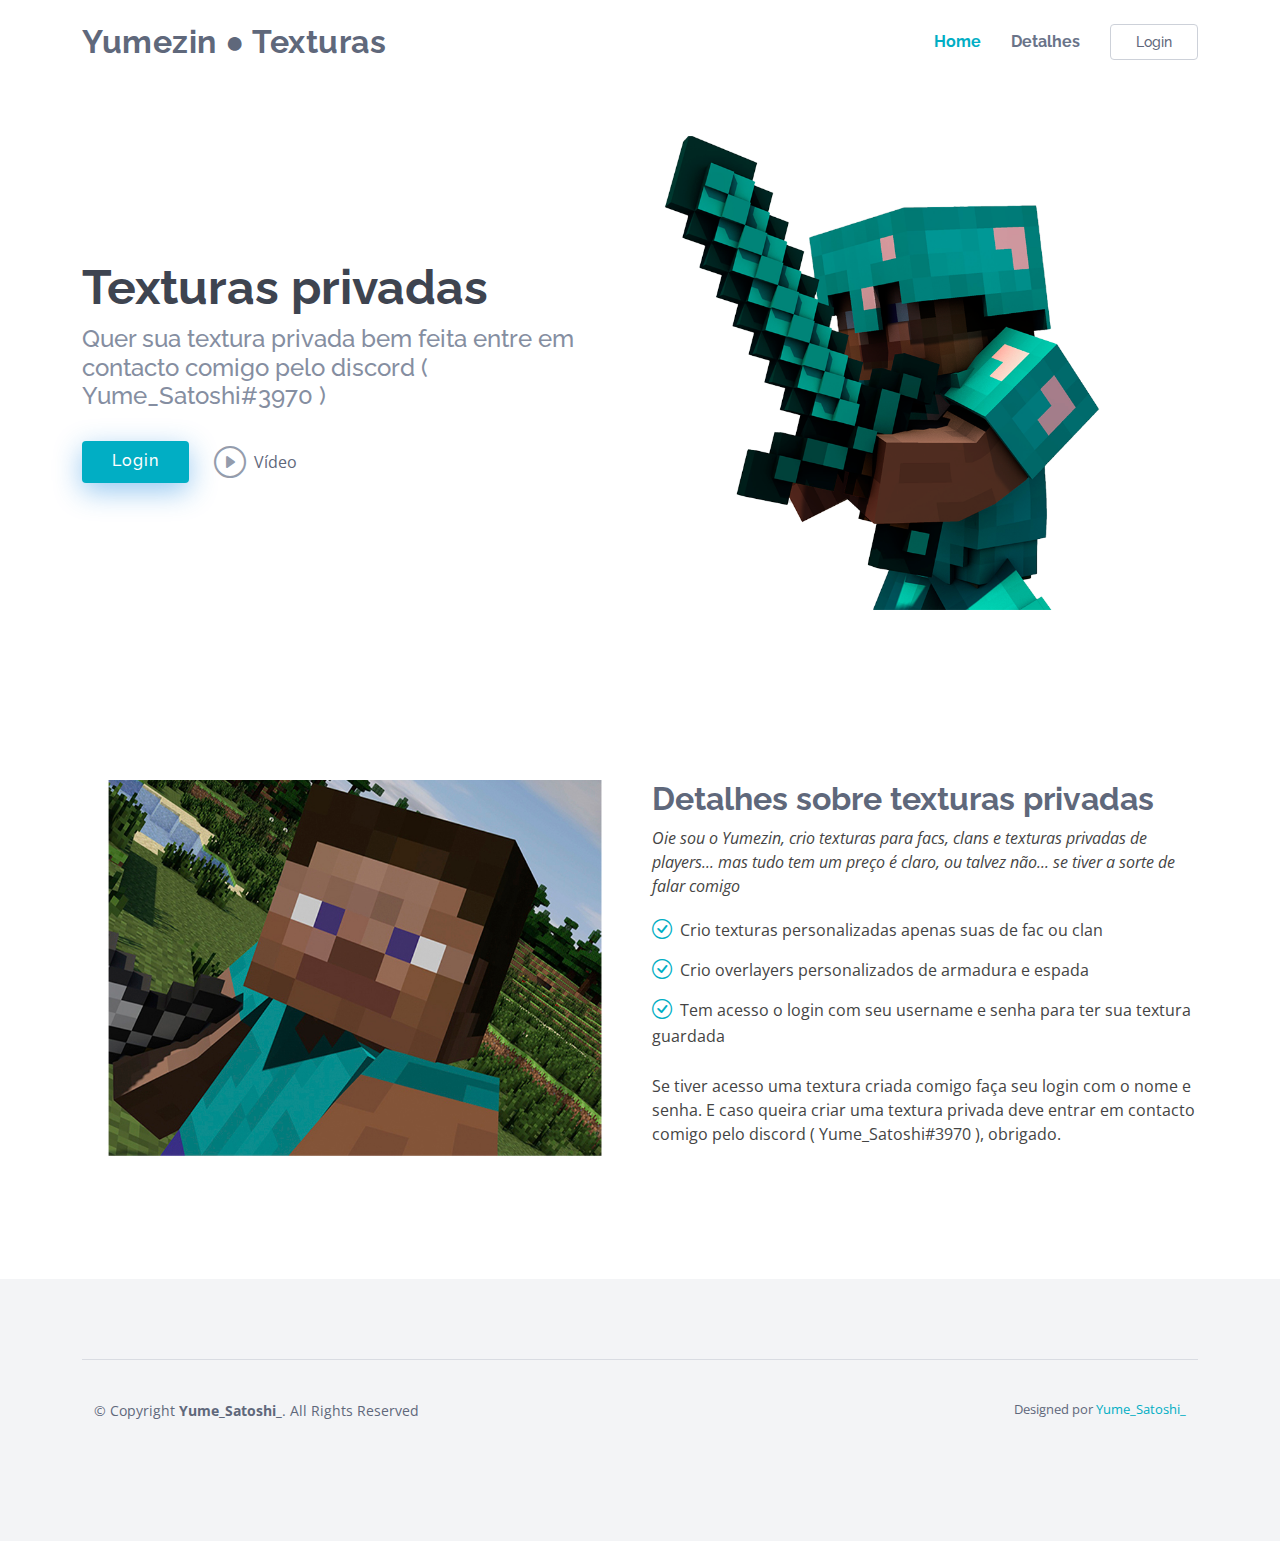
<file: index.html>
<!DOCTYPE html>
<html lang="en">

<head>
  <meta charset="utf-8">
  <meta content="width=device-width, initial-scale=1.0" name="viewport">

  <title>Yumezin - Texturas</title>
  <meta content="" name="description">
  <meta content="" name="keywords">

  <!-- Favicons -->
  <link href="assets/img/favicon.png" rel="icon">
  <link href="assets/img/apple-touch-icon.png" rel="apple-touch-icon">

  <!-- Google Fonts -->
  <link href="https://fonts.googleapis.com/css?family=Open+Sans:300,300i,400,400i,600,600i,700,700i|Raleway:300,300i,400,400i,500,500i,600,600i,700,700i|Poppins:300,300i,400,400i,500,500i,600,600i,700,700i" rel="stylesheet">

  <!-- Vendor CSS Files -->
  <link href="assets/vendor/bootstrap/css/bootstrap.min.css" rel="stylesheet">
  <link href="assets/vendor/bootstrap-icons/bootstrap-icons.css" rel="stylesheet">
  <link href="assets/vendor/boxicons/css/boxicons.min.css" rel="stylesheet">
  <link href="assets/vendor/glightbox/css/glightbox.min.css" rel="stylesheet">
  <link href="assets/vendor/swiper/swiper-bundle.min.css" rel="stylesheet">

  <!-- Template Main CSS File -->
  <link href="assets/css/style.css" rel="stylesheet">

  <!-- =======================================================
  * Template Name: eNno
  * Updated: Mar 10 2023 with Bootstrap v5.2.3
  * Template URL: https://bootstrapmade.com/enno-free-simple-bootstrap-template/
  * Author: BootstrapMade.com
  * License: https://bootstrapmade.com/license/
  ======================================================== -->
</head>

<body>

  <!-- ======= Header ======= -->
  <header id="header" class="fixed-top">
    <div class="container d-flex align-items-center justify-content-between">

      <h1 class="logo"><a href="index.html">Yumezin ● Texturas</a></h1>
      <!-- Uncomment below if you prefer to use an image logo -->
      <!-- <a href="index.html" class="logo"><img src="assets/img/logo.png" alt="" class="img-fluid"></a>-->

      <nav id="navbar" class="navbar">
        <ul>
          <li><a class="nav-link scrollto active" href="#hero">Home</a></li>
          <li><a class="nav-link scrollto" href="#about">Detalhes</a></li>
          </li>
          <li><a class="getstarted scrollto" href="login.html">Login</a></li>
        </ul>
        <i class="bi bi-list mobile-nav-toggle"></i>
      </nav><!-- .navbar -->

    </div>
  </header><!-- End Header -->

  <!-- ======= Hero Section ======= -->
  <section id="hero" class="d-flex align-items-center">

    <div class="container">
      <div class="row">
        <div class="col-lg-6 pt-5 pt-lg-0 order-2 order-lg-1 d-flex flex-column justify-content-center">
          <h1>Texturas privadas</h1>
          <h2>Quer sua textura privada bem feita entre em contacto comigo pelo discord ( Yume_Satoshi#3970 ) </h2>
          <div class="d-flex">
            <a href="login.html" class="btn-get-started scrollto">Login</a>
            <a href="" class="glightbox btn-watch-video"><i class="bi bi-play-circle"></i><span>Vídeo</span></a>
          </div>
        </div>
        <div class="col-lg-6 order-1 order-lg-2 hero-img">
          <img src="assets/img/fundocopiar.png" class="img-fluid animated" alt="">
        </div>
      </div>
    </div>

  </section><!-- End Hero -->

    <!-- ======= About Section ======= -->
    <section id="about" class="about">
      <div class="container">

        <div class="row">
          <div class="col-lg-6">
            <img src="assets/img/about.jpg" class="img-fluid" alt="">
          </div>
          <div class="col-lg-6 pt-4 pt-lg-0 content">
            <h3>Detalhes sobre texturas privadas</h3>
            <p class="fst-italic">
              Oie sou o Yumezin, crio texturas para facs, clans e texturas privadas de players... mas tudo tem um preço é claro, ou talvez não... se tiver a sorte de falar comigo
            </p>
            <ul>
              <li><i class="bi bi-check-circle"></i> Crio texturas personalizadas apenas suas de fac ou clan </li>
              <li><i class="bi bi-check-circle"></i> Crio overlayers personalizados de armadura e espada</li>
              <li><i class="bi bi-check-circle"></i> Tem acesso o login com seu username e senha para ter sua textura guardada</li>
            </ul>
            <p>
              Se tiver acesso uma textura criada comigo faça seu login com o nome e senha.ㅤㅤㅤ     
              E caso queira criar uma textura privada deve entrar em contacto comigo pelo discord ( Yume_Satoshi#3970 ), obrigado.
            </p>
          </div>
        </div>

      </div>
    </section><!-- End About Section -->

  <!-- ======= Footer ======= -->
  <footer id="footer">
    <div class="footer-top">
      <div class="container">
    <div class="container footer-bottom clearfix">
      <div class="copyright">
        &copy; Copyright <strong><span>Yume_Satoshi_</span></strong>. All Rights Reserved
      </div>
      <div class="credits">
        <!-- All the links in the footer should remain intact. -->
        <!-- You can delete the links only if you purchased the pro version. -->
        <!-- Licensing information: https://bootstrapmade.com/license/ -->
        <!-- Purchase the pro version with working PHP/AJAX contact form: https://bootstrapmade.com/enno-free-simple-bootstrap-template/ -->
        Designed por <a href="https://bootstrapmade.com/">Yume_Satoshi_</a>
      </div>
    </div>
  </footer><!-- End Footer -->

  <a href="#" class="back-to-top d-flex align-items-center justify-content-center"><i class="bi bi-arrow-up-short"></i></a>

  <!-- Vendor JS Files -->
  <script src="assets/vendor/purecounter/purecounter_vanilla.js"></script>
  <script src="assets/vendor/bootstrap/js/bootstrap.bundle.min.js"></script>
  <script src="assets/vendor/glightbox/js/glightbox.min.js"></script>
  <script src="assets/vendor/isotope-layout/isotope.pkgd.min.js"></script>
  <script src="assets/vendor/swiper/swiper-bundle.min.js"></script>
  <script src="assets/vendor/php-email-form/validate.js"></script>

  <!-- Template Main JS File -->
  <script src="assets/js/main.js"></script>

</body>

</html>
</file>
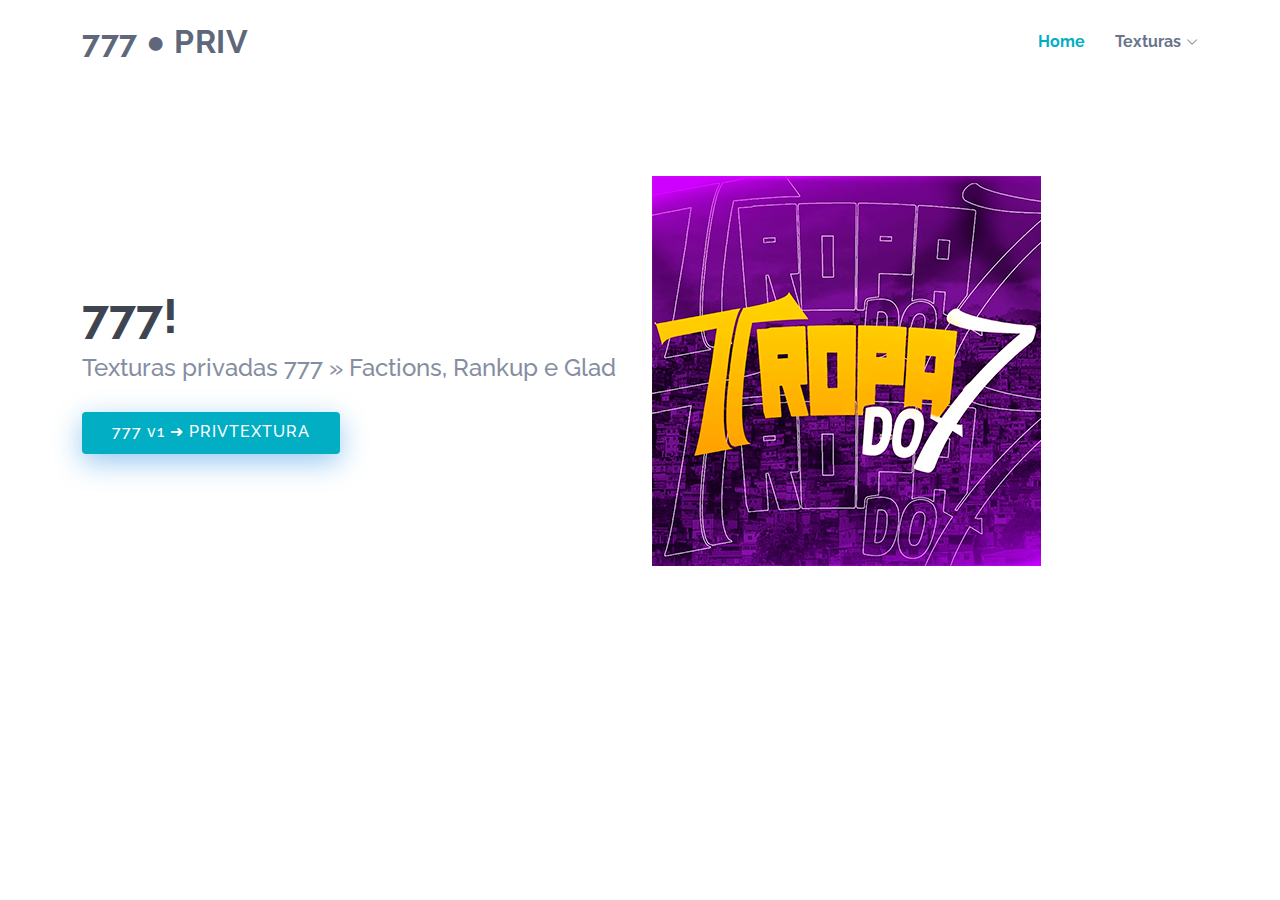
<file: 777.html>
<!DOCTYPE html>
<html lang="en">

<head>
  <meta charset="utf-8">
  <meta content="width=device-width, initial-scale=1.0" name="viewport">

  <title>TDXPRIV</title>
  <meta content="" name="description">
  <meta content="" name="keywords">

  <!-- Favicons -->
  <link href="assets/img/favicon.png" rel="icon">
  <link href="assets/img/apple-touch-icon.png" rel="apple-touch-icon">

  <!-- Google Fonts -->
  <link href="https://fonts.googleapis.com/css?family=Open+Sans:300,300i,400,400i,600,600i,700,700i|Raleway:300,300i,400,400i,500,500i,600,600i,700,700i|Poppins:300,300i,400,400i,500,500i,600,600i,700,700i" rel="stylesheet">

  <!-- Vendor CSS Files -->
  <link href="assets/vendor/bootstrap/css/bootstrap.min.css" rel="stylesheet">
  <link href="assets/vendor/bootstrap-icons/bootstrap-icons.css" rel="stylesheet">
  <link href="assets/vendor/boxicons/css/boxicons.min.css" rel="stylesheet">
  <link href="assets/vendor/glightbox/css/glightbox.min.css" rel="stylesheet">
  <link href="assets/vendor/swiper/swiper-bundle.min.css" rel="stylesheet">

  <!-- Template Main CSS File -->
  <link href="assets/css/style.css" rel="stylesheet">

  <!-- =======================================================
  * Template Name: eNno
  * Updated: Mar 10 2023 with Bootstrap v5.2.3
  * Template URL: https://bootstrapmade.com/enno-free-simple-bootstrap-template/
  * Author: BootstrapMade.com
  * License: https://bootstrapmade.com/license/
  ======================================================== -->
</head>

<body>

  <!-- ======= Header ======= -->
  <header id="header" class="fixed-top">
    <div class="container d-flex align-items-center justify-content-between">

      <h1 class="logo"><a href="index.html">777 ● PRIV</a></h1>
      <!-- Uncomment below if you prefer to use an image logo -->
      <!-- <a href="index.html" class="logo"><img src="assets/img/logo.png" alt="" class="img-fluid"></a>-->

      <nav id="navbar" class="navbar">
        <ul>
          <li><a class="nav-link scrollto active" href="index.html">Home</a></li>
          <li class="dropdown"><a href="#"><span>Texturas</span> <i class="bi bi-chevron-down"></i></a>
            <ul>
              <li><a href=""></a></li>
              <li class="dropdown"><a href="777-default.html"><span>777 v1</span> <i class="bi bi-chevron-right"></i></a>
                <ul>
                  <li><a href="777-default.html">➜ Priv</a></li>
                </ul>
            </ul>
          </li>
        </ul>
        <i class="bi bi-list mobile-nav-toggle"></i>
      </nav><!-- .navbar -->

    </div>
  </header><!-- End Header -->

  <!-- ======= Hero Section ======= -->
  <section id="hero" class="d-flex align-items-center">

    <div class="container">
      <div class="row">
        <div class="col-lg-6 pt-5 pt-lg-0 order-2 order-lg-1 d-flex flex-column justify-content-center">
          <h1>777!</h1>
          <h2>Texturas privadas 777 » Factions, Rankup e Glad </h2>
          <div class="d-flex">
            <a href="777-default.html" class="btn-get-started scrollto">777 v1 ➜ PRIVTEXTURA</a>
          </div>
        </div>
        <div class="col-lg-6 order-1 order-lg-2 hero-img">
          <img src="assets/img/777TEXTURAPRIV.png" class="img-fluid animated" alt="">
        </div>
      </div>
    </div>

  </section><!-- End Hero -->

  <main id="main">
</body>

</html>
</file>
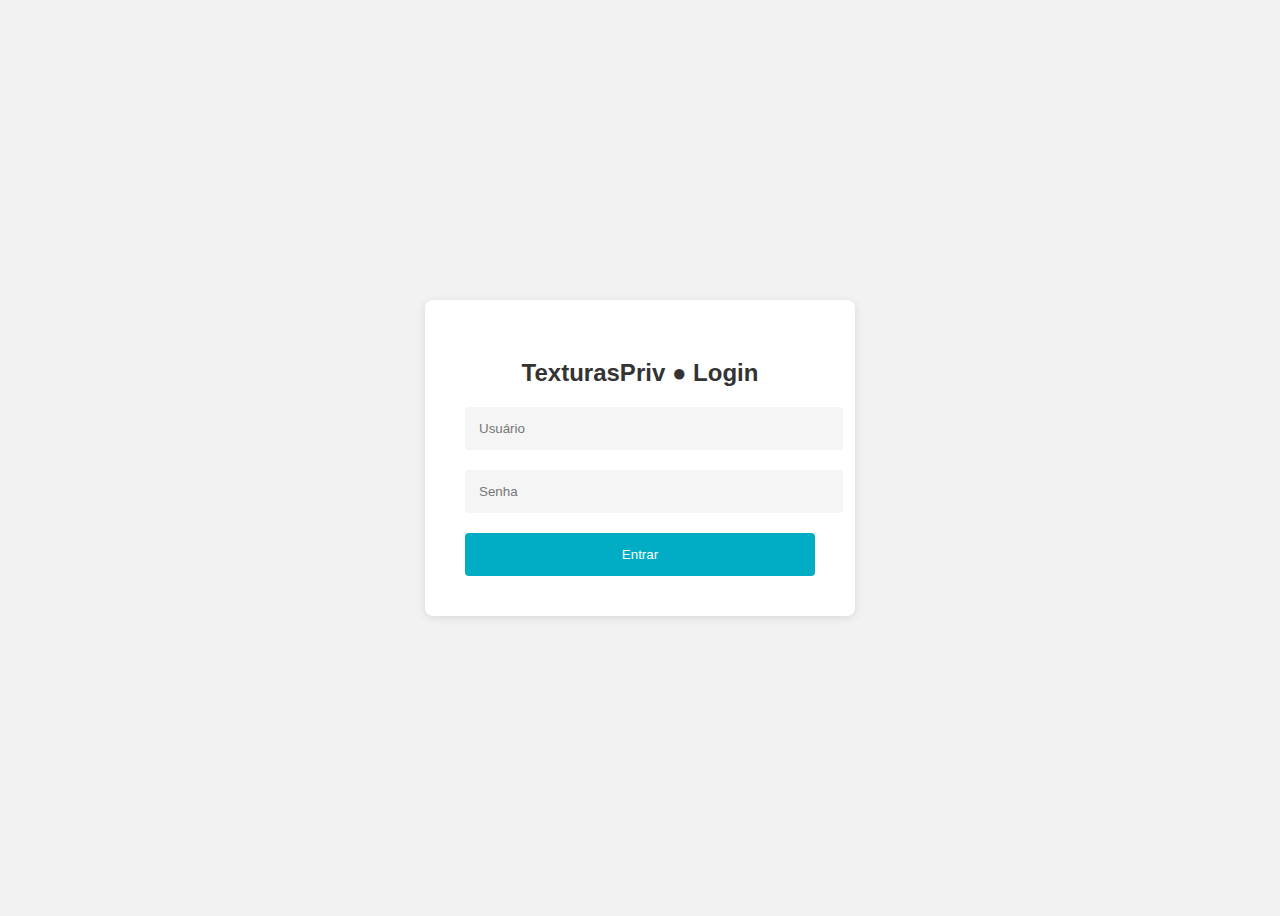
<file: login.html>
<!DOCTYPE html>
<html>
<head>
  <title>Yumezin - Texturas</title>
  <style>
    body {
      font-family: Arial, sans-serif;
      background-color: #f2f2f2;
      display: flex;
      justify-content: center;
      align-items: center;
      height: 100vh;
    }

    .container {
      width: 350px;
      padding: 40px;
      background-color: #fff;
      border-radius: 8px;
      box-shadow: 0 2px 10px rgba(0, 0, 0, 0.1);
      animation: slideIn 0.5s ease;
    }

    @keyframes slideIn {
      0% {
        opacity: 0;
        transform: translateY(-50px);
      }
      100% {
        opacity: 1;
        transform: translateY(0);
      }
    }

    .container h2 {
      text-align: center;
      margin-bottom: 20px;
      color: #333;
      font-size: 24px;
    }

    .container input[type="text"],
    .container input[type="password"] {
      width: 100%;
      padding: 14px;
      border: none;
      border-radius: 4px;
      margin-bottom: 20px;
      background-color: #f5f5f5;
    }

    .container input[type="text"]:focus,
    .container input[type="password"]:focus {
      outline: none;
      background-color: #e8e8e8;
    }

    .container input[type="submit"] {
      width: 100%;
      padding: 14px;
      background-color: #01adc4;
      color: white;
      border: none;
      border-radius: 4px;
      cursor: pointer;
      transition: background-color 0.3s ease;
    }

    .container input[type="submit"]:hover {
      background-color: #017e8f;
    }

    .container .form-message {
      margin-top: 20px;
      text-align: center;
      font-size: 14px;
      color: #888;
      animation: fadeIn 0.5s ease;
      display: none;
    }
  </style>
</head>
<body>
  <div class="container">
    <h2>TexturasPriv ● Login</h2>
    <form id="loginForm">
      <input type="text" placeholder="Usuário" id="username" required>
      <input type="password" placeholder="Senha" id="password" required>
      <input type="submit" value="Entrar">
      <p class="form-message">Combinação de usuário e senha inválida!</p>
    </form>
  </div>

  <script>
    document.getElementById("loginForm").addEventListener("submit", function(event) {
      event.preventDefault(); // Impede o envio do formulário

      var username = document.getElementById('username').value;
      var password = document.getElementById('password').value;

      if (username === 'TDX' && password === 'tdx123@123') {
        window.location.href = 'tdx.html';
      } else if (username === '777' && password === 'imsorry') {
        window.location.href = '777.html';
      } else {
        document.querySelector(".form-message").style.display = "block";

      }
    });
  </script>
  <br>
  <br>
  <br>
  <br>
  <br>
  <br>
  <br>
  <br>
  <br>
  <br>
  <br>
</body>
</html>
</file>
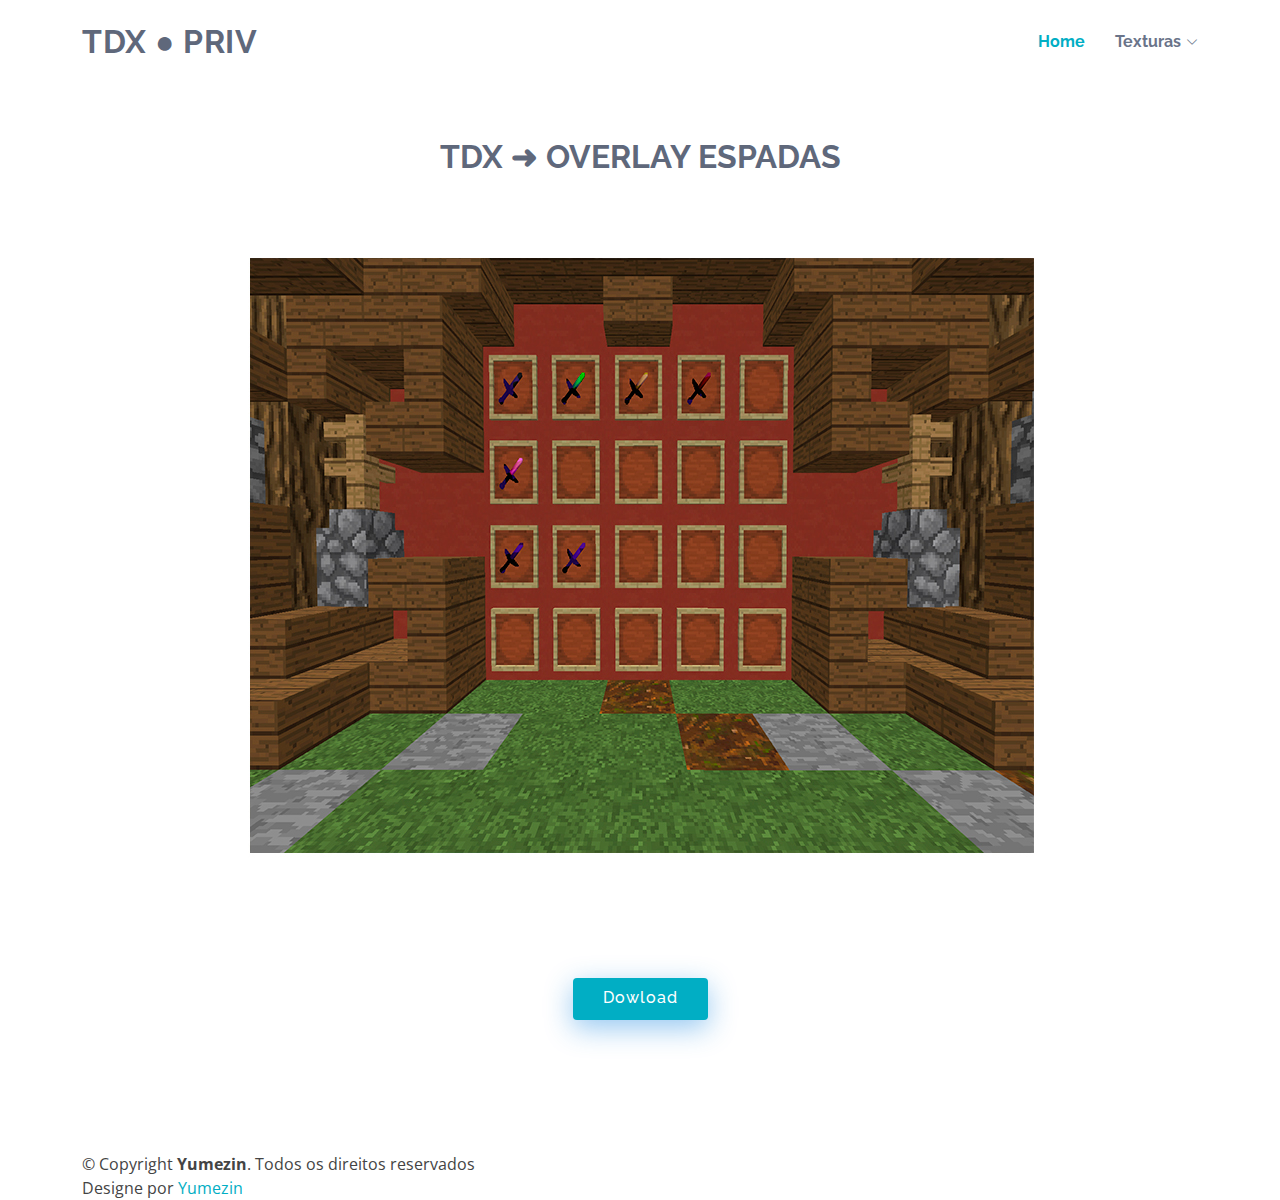
<file: tdx-preto-overlay.html>
<!DOCTYPE html>
<html lang="en">

<head>
  <meta charset="utf-8">
  <meta content="width=device-width, initial-scale=1.0" name="viewport">

  <title>Tdx - Priv</title>
  <meta content="" name="description">
  <meta content="" name="keywords">

  <!-- Favicons -->
  <link href="assets/img/favicon.png" rel="icon">
  <link href="assets/img/apple-touch-icon.png" rel="apple-touch-icon">

  <!-- Google Fonts -->
  <link href="https://fonts.googleapis.com/css?family=Open+Sans:300,300i,400,400i,600,600i,700,700i|Raleway:300,300i,400,400i,500,500i,600,600i,700,700i|Poppins:300,300i,400,400i,500,500i,600,600i,700,700i" rel="stylesheet">

  <!-- Vendor CSS Files -->
  <link href="assets/vendor/bootstrap/css/bootstrap.min.css" rel="stylesheet">
  <link href="assets/vendor/bootstrap-icons/bootstrap-icons.css" rel="stylesheet">
  <link href="assets/vendor/boxicons/css/boxicons.min.css" rel="stylesheet">
  <link href="assets/vendor/glightbox/css/glightbox.min.css" rel="stylesheet">
  <link href="assets/vendor/swiper/swiper-bundle.min.css" rel="stylesheet">

  <!-- Template Main CSS File -->
  <link href="assets/css/style.css" rel="stylesheet">

  <!-- =======================================================
  * Template Name: eNno
  * Updated: Mar 10 2023 with Bootstrap v5.2.3
  * Template URL: https://bootstrapmade.com/enno-free-simple-bootstrap-template/
  * Author: BootstrapMade.com
  * License: https://bootstrapmade.com/license/
  ======================================================== -->
</head>

<body>

  <!-- ======= Header ======= -->
  <header id="header" class="fixed-top">
    <div class="container d-flex align-items-center justify-content-between">

      <h1 class="logo"><a href="index.html">TDX ● PRIV</a></h1>
      <!-- Uncomment below if you prefer to use an image logo -->
      <!-- <a href="index.html" class="logo"><img src="assets/img/logo.png" alt="" class="img-fluid"></a>-->

      <nav id="navbar" class="navbar">
        <ul>
          <li><a class="nav-link scrollto active" href="index.html">Home</a></li>
          <li class="dropdown"><a href="tdx-preto.html"><span>Texturas</span> <i class="bi bi-chevron-down"></i></a>
            <ul>
              <li><a href=""></a></li>
              <li class="dropdown"><a href="tdx-preto.html"><span>TDX v1</span> <i class="bi bi-chevron-right"></i></a>
                <ul>
                  <li><a href="tdx-preto.html">➜ Preto</a></li>
                  <li><a href="#">➜ Roxo</a></li>
                  <li><a href="#">➜ Azul </a></li>
                  <li><a href="#">➜ Vermelho </a></li>
                </ul>
                <li class="dropdown"><a href=""><span>Extras+</span> <i class="bi bi-chevron-right"></i></a>
                  <ul>
                    <li><a href="#">Overlay Espadas</a></li>
                  </ul>
              </ul>
            </li>
            </ul>
          </li>
        </ul>
        <i class="bi bi-list mobile-nav-toggle"></i>
      </nav><!-- .navbar -->

    </div>
  </header><!-- End Header -->

  <main id="main">

        <!-- ======= Features Section ======= -->
        <section id="featureses" class="featureses" data-aos="fade-up">
          <div class="container">
    
            <div class="section-title">
              <br>
              <br>
              <h2>TDX ➜ Overlay Espadas</h2>
              <h3></h3>
              <br> 
            </div>      
            <div class="container d-flex flex-column align-items-center justify-content-center" data-aos="fade-up">
              <h1></h1>
              <img src="assets/img/TDXOVERLAYPRETA.jpg" class="img-fluid hero-img" alt="" data-aos="zoom-in" data-aos-delay="150">
              <a href="https://www.mediafire.com/file/yzqsq9rct7w2cz1/%25C2%25A7b%25C2%25A7lT%25C2%25A7c%25C2%25A7lD%25C2%25A7b%25C2%25A7lX_%25C2%25A7r%25C2%25A7l%25C2%25A78%25E2%259E%259C_%25C2%25A7r%25C2%25A7nEspada_S6%252C_S7%252C_S8_e_l4.rar/file" class="btn-get-started scrollto">Dowload</a>
            </div>
    
        </section><!-- End Features Section -->

        <br>
        <br>
        <br>

    <div class="container footer-bottom clearfix">
      <div class="copyright">
        &copy; Copyright <strong><span>Yumezin</span></strong>. Todos os direitos reservados
      </div>
      <div class="credits">
        <!-- All the links in the footer should remain intact. -->
        <!-- You can delete the links only if you purchased the pro version. -->
        <!-- Licensing information: https://bootstrapmade.com/license/ -->
        <!-- Purchase the pro version with working PHP/AJAX contact form: https://bootstrapmade.com/enno-free-simple-bootstrap-template/ -->
        Designe por <a href="">Yumezin</a>
      </div>
    </div>
  </footer><!-- End Footer -->

  <a href="#" class="back-to-top d-flex align-items-center justify-content-center"><i class="bi bi-arrow-up-short"></i></a>

  <!-- Vendor JS Files -->
  <script src="assets/vendor/purecounter/purecounter_vanilla.js"></script>
  <script src="assets/vendor/bootstrap/js/bootstrap.bundle.min.js"></script>
  <script src="assets/vendor/glightbox/js/glightbox.min.js"></script>
  <script src="assets/vendor/isotope-layout/isotope.pkgd.min.js"></script>
  <script src="assets/vendor/swiper/swiper-bundle.min.js"></script>
  <script src="assets/vendor/php-email-form/validate.js"></script>

  <!-- Template Main JS File -->
  <script src="assets/js/main.js"></script>

</body>

</html>
</file>
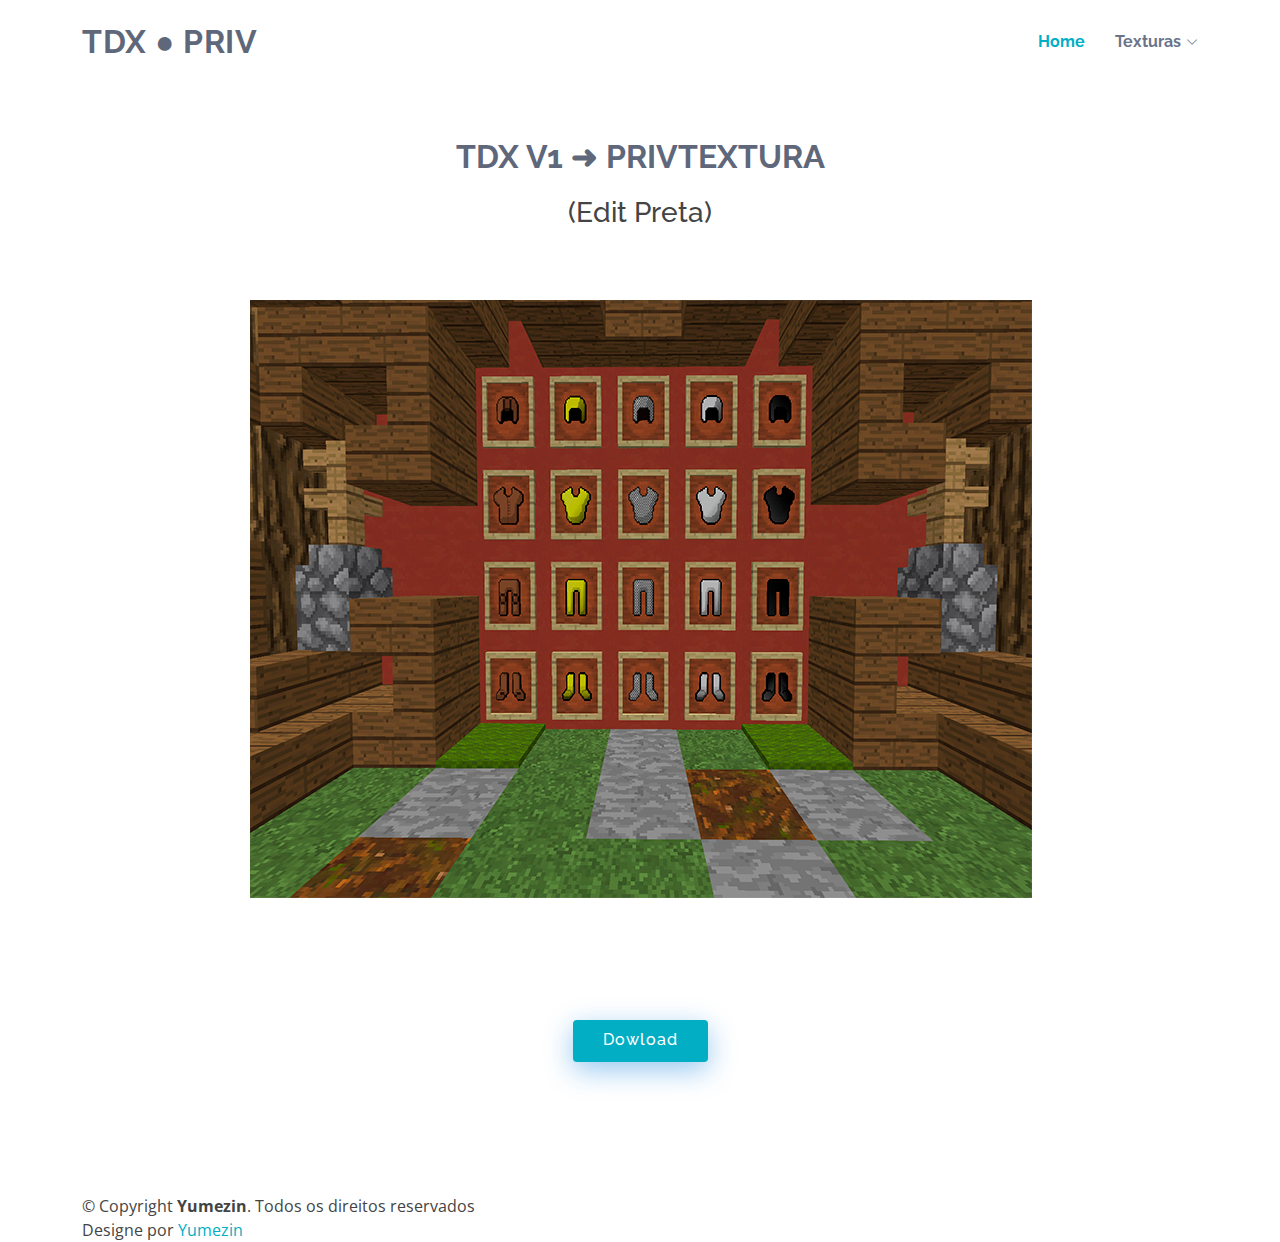
<file: tdx-preto.html>
<!DOCTYPE html>
<html lang="en">

<head>
  <meta charset="utf-8">
  <meta content="width=device-width, initial-scale=1.0" name="viewport">

  <title>Tdx - Priv</title>
  <meta content="" name="description">
  <meta content="" name="keywords">

  <!-- Favicons -->
  <link href="assets/img/favicon.png" rel="icon">
  <link href="assets/img/apple-touch-icon.png" rel="apple-touch-icon">

  <!-- Google Fonts -->
  <link href="https://fonts.googleapis.com/css?family=Open+Sans:300,300i,400,400i,600,600i,700,700i|Raleway:300,300i,400,400i,500,500i,600,600i,700,700i|Poppins:300,300i,400,400i,500,500i,600,600i,700,700i" rel="stylesheet">

  <!-- Vendor CSS Files -->
  <link href="assets/vendor/bootstrap/css/bootstrap.min.css" rel="stylesheet">
  <link href="assets/vendor/bootstrap-icons/bootstrap-icons.css" rel="stylesheet">
  <link href="assets/vendor/boxicons/css/boxicons.min.css" rel="stylesheet">
  <link href="assets/vendor/glightbox/css/glightbox.min.css" rel="stylesheet">
  <link href="assets/vendor/swiper/swiper-bundle.min.css" rel="stylesheet">

  <!-- Template Main CSS File -->
  <link href="assets/css/style.css" rel="stylesheet">

  <!-- =======================================================
  * Template Name: eNno
  * Updated: Mar 10 2023 with Bootstrap v5.2.3
  * Template URL: https://bootstrapmade.com/enno-free-simple-bootstrap-template/
  * Author: BootstrapMade.com
  * License: https://bootstrapmade.com/license/
  ======================================================== -->
</head>

<body>

  <!-- ======= Header ======= -->
  <header id="header" class="fixed-top">
    <div class="container d-flex align-items-center justify-content-between">

      <h1 class="logo"><a href="index.html">TDX ● PRIV</a></h1>
      <!-- Uncomment below if you prefer to use an image logo -->
      <!-- <a href="index.html" class="logo"><img src="assets/img/logo.png" alt="" class="img-fluid"></a>-->

      <nav id="navbar" class="navbar">
        <ul>
          <li><a class="nav-link scrollto active" href="index.html">Home</a></li>
          <li class="dropdown"><a href="tdx-preto.html"><span>Texturas</span> <i class="bi bi-chevron-down"></i></a>
            <ul>
              <li><a href=""></a></li>
              <li class="dropdown"><a href="tdx-preto.html"><span>TDX v1</span> <i class="bi bi-chevron-right"></i></a>
                <ul>
                  <li><a href="#">➜ Preto</a></li>
                  <li><a href="">➜ Roxo</a></li>
                  <li><a href="">➜ Azul </a></li>
                  <li><a href="">➜ Vermelho </a></li>
                </ul>
                <li class="dropdown"><a href=""><span>Extras+</span> <i class="bi bi-chevron-right"></i></a>
                  <ul>
                    <li><a href="tdx-preto-overlay.html">Overlay Espadas</a></li>
                  </ul>
              </ul>
            </li>
            </ul>
          </li>
        </ul>
        <i class="bi bi-list mobile-nav-toggle"></i>
      </nav><!-- .navbar -->

    </div>
  </header><!-- End Header -->

  <main id="main">

        <!-- ======= Features Section ======= -->
        <section id="featureses" class="featureses" data-aos="fade-up">
          <div class="container">
    
            <div class="section-title">
              <br>
              <br>
              <h2>TDX v1 ➜ PRIVTEXTURA</h2>
              <h3>(Edit Preta)</h3>
              <br> 
            </div>      
            <div class="container d-flex flex-column align-items-center justify-content-center" data-aos="fade-up">
              <h1></h1>
              <img src="assets/img/TDXPRIVPRETA.jpg" class="img-fluid hero-img" alt="" data-aos="zoom-in" data-aos-delay="150">
              <a href="https://www.mediafire.com/file/kq0bw83ub6nx1u1/§b§lT§c§lD§b§lX+§r§l§8➜+§r§nPriv§r§o+v1.rar/file" class="btn-get-started scrollto">Dowload</a>
            </div>
    
        </section><!-- End Features Section -->

        <br>
        <br>
        <br>

    <div class="container footer-bottom clearfix">
      <div class="copyright">
        &copy; Copyright <strong><span>Yumezin</span></strong>. Todos os direitos reservados
      </div>
      <div class="credits">
        <!-- All the links in the footer should remain intact. -->
        <!-- You can delete the links only if you purchased the pro version. -->
        <!-- Licensing information: https://bootstrapmade.com/license/ -->
        <!-- Purchase the pro version with working PHP/AJAX contact form: https://bootstrapmade.com/enno-free-simple-bootstrap-template/ -->
        Designe por <a href="">Yumezin</a>
      </div>
    </div>
  </footer><!-- End Footer -->

  <a href="#" class="back-to-top d-flex align-items-center justify-content-center"><i class="bi bi-arrow-up-short"></i></a>

  <!-- Vendor JS Files -->
  <script src="assets/vendor/purecounter/purecounter_vanilla.js"></script>
  <script src="assets/vendor/bootstrap/js/bootstrap.bundle.min.js"></script>
  <script src="assets/vendor/glightbox/js/glightbox.min.js"></script>
  <script src="assets/vendor/isotope-layout/isotope.pkgd.min.js"></script>
  <script src="assets/vendor/swiper/swiper-bundle.min.js"></script>
  <script src="assets/vendor/php-email-form/validate.js"></script>

  <!-- Template Main JS File -->
  <script src="assets/js/main.js"></script>

</body>

</html>
</file>
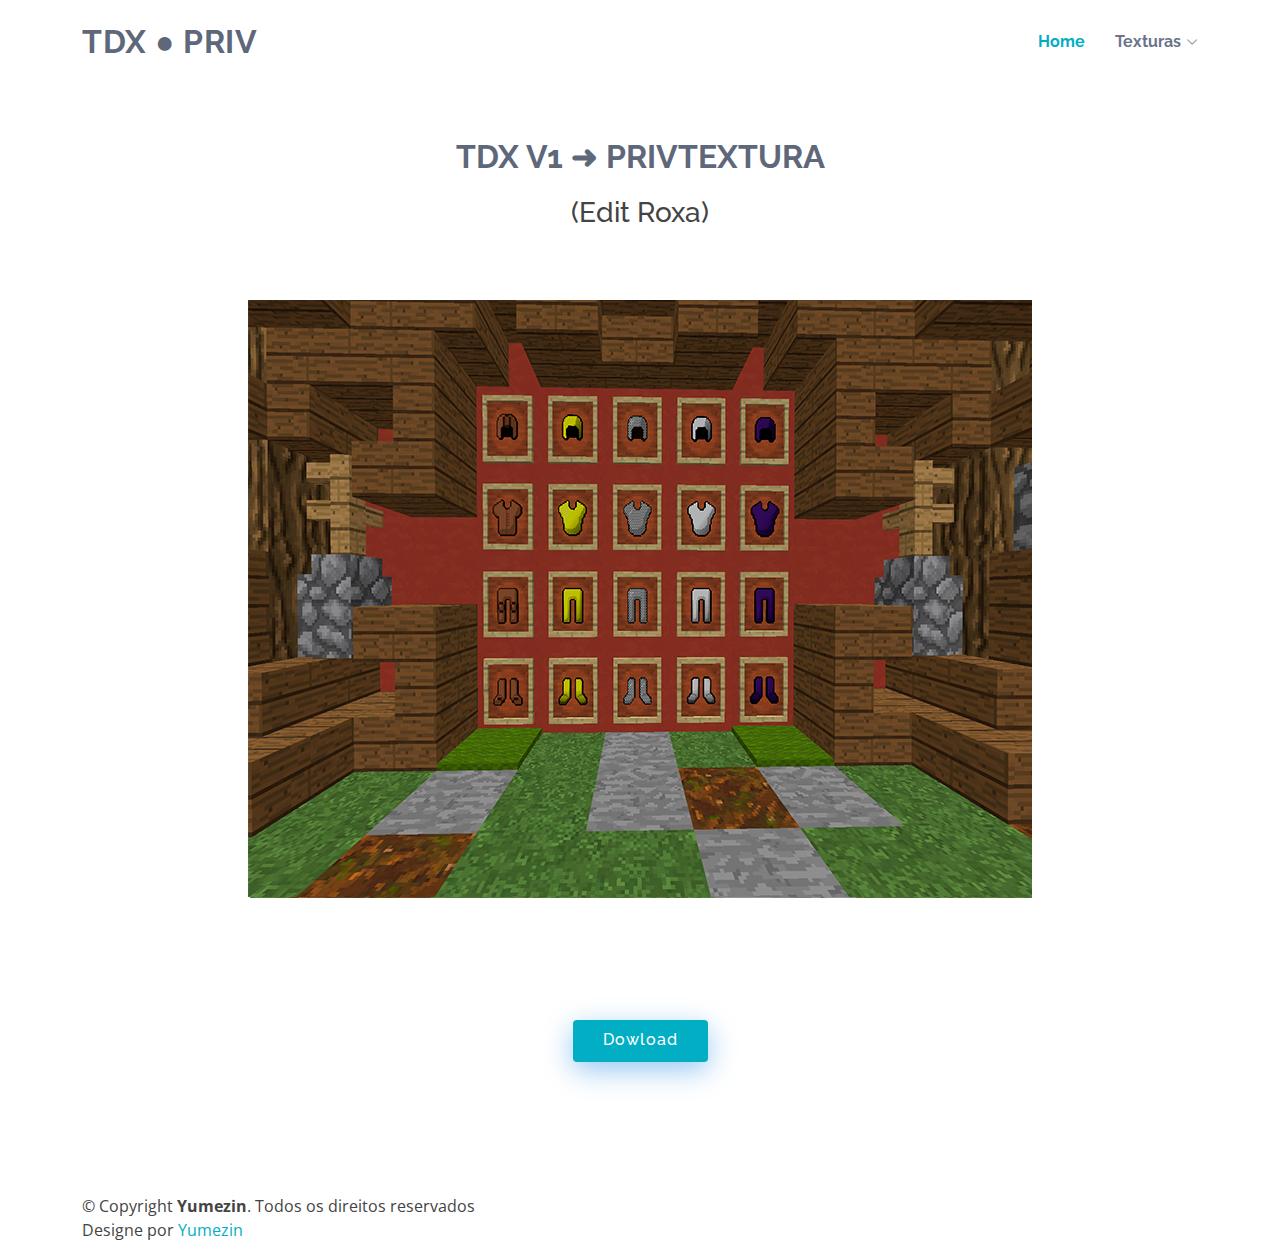
<file: tdx-roxo.html>
<!DOCTYPE html>
<html lang="en">

<head>
  <meta charset="utf-8">
  <meta content="width=device-width, initial-scale=1.0" name="viewport">

  <title>Tdx - Priv</title>
  <meta content="" name="description">
  <meta content="" name="keywords">

  <!-- Favicons -->
  <link href="assets/img/favicon.png" rel="icon">
  <link href="assets/img/apple-touch-icon.png" rel="apple-touch-icon">

  <!-- Google Fonts -->
  <link href="https://fonts.googleapis.com/css?family=Open+Sans:300,300i,400,400i,600,600i,700,700i|Raleway:300,300i,400,400i,500,500i,600,600i,700,700i|Poppins:300,300i,400,400i,500,500i,600,600i,700,700i" rel="stylesheet">

  <!-- Vendor CSS Files -->
  <link href="assets/vendor/bootstrap/css/bootstrap.min.css" rel="stylesheet">
  <link href="assets/vendor/bootstrap-icons/bootstrap-icons.css" rel="stylesheet">
  <link href="assets/vendor/boxicons/css/boxicons.min.css" rel="stylesheet">
  <link href="assets/vendor/glightbox/css/glightbox.min.css" rel="stylesheet">
  <link href="assets/vendor/swiper/swiper-bundle.min.css" rel="stylesheet">

  <!-- Template Main CSS File -->
  <link href="assets/css/style.css" rel="stylesheet">

  <!-- =======================================================
  * Template Name: eNno
  * Updated: Mar 10 2023 with Bootstrap v5.2.3
  * Template URL: https://bootstrapmade.com/enno-free-simple-bootstrap-template/
  * Author: BootstrapMade.com
  * License: https://bootstrapmade.com/license/
  ======================================================== -->
</head>

<body>

  <!-- ======= Header ======= -->
  <header id="header" class="fixed-top">
    <div class="container d-flex align-items-center justify-content-between">

      <h1 class="logo"><a href="index.html">TDX ● PRIV</a></h1>
      <!-- Uncomment below if you prefer to use an image logo -->
      <!-- <a href="index.html" class="logo"><img src="assets/img/logo.png" alt="" class="img-fluid"></a>-->

      <nav id="navbar" class="navbar">
        <ul>
          <li><a class="nav-link scrollto active" href="index.html">Home</a></li>
          <li class="dropdown"><a href="tdx-roxo.html"><span>Texturas</span> <i class="bi bi-chevron-down"></i></a>
            <ul>
              <li><a href=""></a></li>
              <li class="dropdown"><a href="tdx-roxo.html"><span>TDX v1</span> <i class="bi bi-chevron-right"></i></a>
                <ul>
                  <li><a href="tdx-preto-overlay.html">➜ Preto</a></li>
                  <li><a href="#">➜ Roxo</a></li>
                  <li><a href="">➜ Azul </a></li>
                  <li><a href="">➜ Vermelho </a></li>
                </ul>
                <li class="dropdown"><a href=""><span>Extras+</span> <i class="bi bi-chevron-right"></i></a>
                  <ul>
                    <li><a href="tdx-preto-overlay.html">Overlay Espadas</a></li>
                  </ul>
              </ul>
            </li>
            </ul>
          </li>
        </ul>
        <i class="bi bi-list mobile-nav-toggle"></i>
      </nav><!-- .navbar -->

    </div>
  </header><!-- End Header -->

  <main id="main">

        <!-- ======= Features Section ======= -->
        <section id="featureses" class="featureses" data-aos="fade-up">
          <div class="container">
    
            <div class="section-title">
              <br>
              <br>
              <h2>TDX v1 ➜ PRIVTEXTURA</h2>
              <h3>(Edit Roxa)</h3>
              <br> 
            </div>      
            <div class="container d-flex flex-column align-items-center justify-content-center" data-aos="fade-up">
              <h1></h1>
              <img src="assets/img/TDXPRIVROXA.jpg" class="img-fluid hero-img" alt="" data-aos="zoom-in" data-aos-delay="150">
              <a href="https://www.mediafire.com/file/5xt259gwkbg51oc/§5§lT§7§lD§5§lX+§r§l§8➜+§r§nPriv§r§o+(edit+purpel)v1.rar/file" class="btn-get-started scrollto">Dowload</a>
            </div>
    
        </section><!-- End Features Section -->

        <br>
        <br>
        <br>

    <div class="container footer-bottom clearfix">
      <div class="copyright">
        &copy; Copyright <strong><span>Yumezin</span></strong>. Todos os direitos reservados
      </div>
      <div class="credits">
        <!-- All the links in the footer should remain intact. -->
        <!-- You can delete the links only if you purchased the pro version. -->
        <!-- Licensing information: https://bootstrapmade.com/license/ -->
        <!-- Purchase the pro version with working PHP/AJAX contact form: https://bootstrapmade.com/enno-free-simple-bootstrap-template/ -->
        Designe por <a href="">Yumezin</a>
      </div>
    </div>
  </footer><!-- End Footer -->

  <a href="#" class="back-to-top d-flex align-items-center justify-content-center"><i class="bi bi-arrow-up-short"></i></a>

  <!-- Vendor JS Files -->
  <script src="assets/vendor/purecounter/purecounter_vanilla.js"></script>
  <script src="assets/vendor/bootstrap/js/bootstrap.bundle.min.js"></script>
  <script src="assets/vendor/glightbox/js/glightbox.min.js"></script>
  <script src="assets/vendor/isotope-layout/isotope.pkgd.min.js"></script>
  <script src="assets/vendor/swiper/swiper-bundle.min.js"></script>
  <script src="assets/vendor/php-email-form/validate.js"></script>

  <!-- Template Main JS File -->
  <script src="assets/js/main.js"></script>

</body>

</html>
</file>
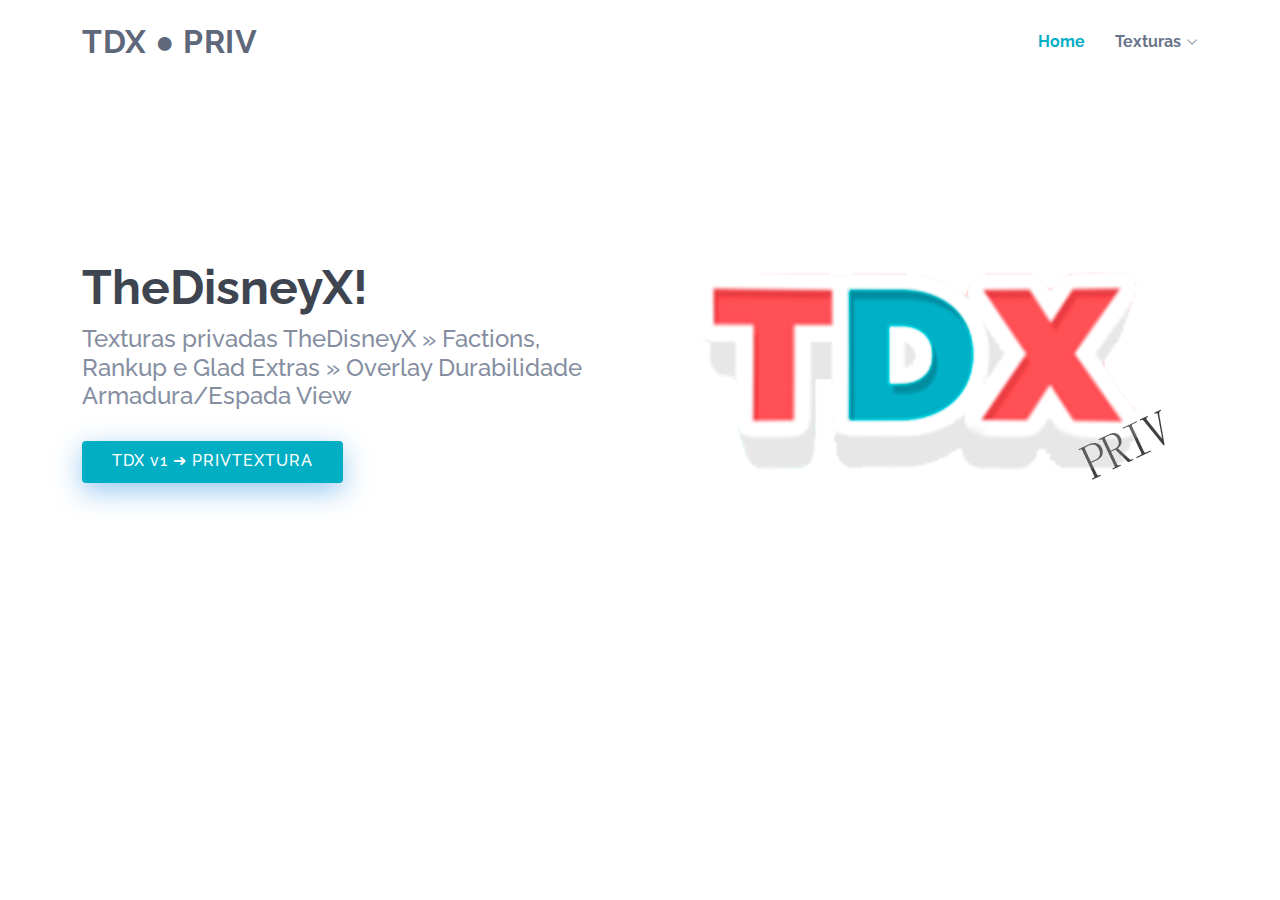
<file: tdx.html>
<!DOCTYPE html>
<html lang="en">

<head>
  <meta charset="utf-8">
  <meta content="width=device-width, initial-scale=1.0" name="viewport">

  <title>TDXPRIV</title>
  <meta content="" name="description">
  <meta content="" name="keywords">

  <!-- Favicons -->
  <link href="assets/img/favicon.png" rel="icon">
  <link href="assets/img/apple-touch-icon.png" rel="apple-touch-icon">

  <!-- Google Fonts -->
  <link href="https://fonts.googleapis.com/css?family=Open+Sans:300,300i,400,400i,600,600i,700,700i|Raleway:300,300i,400,400i,500,500i,600,600i,700,700i|Poppins:300,300i,400,400i,500,500i,600,600i,700,700i" rel="stylesheet">

  <!-- Vendor CSS Files -->
  <link href="assets/vendor/bootstrap/css/bootstrap.min.css" rel="stylesheet">
  <link href="assets/vendor/bootstrap-icons/bootstrap-icons.css" rel="stylesheet">
  <link href="assets/vendor/boxicons/css/boxicons.min.css" rel="stylesheet">
  <link href="assets/vendor/glightbox/css/glightbox.min.css" rel="stylesheet">
  <link href="assets/vendor/swiper/swiper-bundle.min.css" rel="stylesheet">

  <!-- Template Main CSS File -->
  <link href="assets/css/style.css" rel="stylesheet">

  <!-- =======================================================
  * Template Name: eNno
  * Updated: Mar 10 2023 with Bootstrap v5.2.3
  * Template URL: https://bootstrapmade.com/enno-free-simple-bootstrap-template/
  * Author: BootstrapMade.com
  * License: https://bootstrapmade.com/license/
  ======================================================== -->
</head>

<body>

  <!-- ======= Header ======= -->
  <header id="header" class="fixed-top">
    <div class="container d-flex align-items-center justify-content-between">

      <h1 class="logo"><a href="index.html">TDX ● PRIV</a></h1>
      <!-- Uncomment below if you prefer to use an image logo -->
      <!-- <a href="index.html" class="logo"><img src="assets/img/logo.png" alt="" class="img-fluid"></a>-->

      <nav id="navbar" class="navbar">
        <ul>
          <li><a class="nav-link scrollto active" href="index.html">Home</a></li>
          <li class="dropdown"><a href="#"><span>Texturas</span> <i class="bi bi-chevron-down"></i></a>
            <ul>
              <li><a href=""></a></li>
              <li class="dropdown"><a href=""><span>TDX v1</span> <i class="bi bi-chevron-right"></i></a>
                <ul>
                  <li><a href="tdx-preto.html">➜ Preto</a></li>
                  <li><a href="tdx-roxo.html">➜ Roxo</a></li>
                  <li><a href="">➜ Azul </a></li>
                  <li><a href="">➜ Vermelho </a></li>
                </ul>
            </ul>
          </li>
        </ul>
        <i class="bi bi-list mobile-nav-toggle"></i>
      </nav><!-- .navbar -->

    </div>
  </header><!-- End Header -->

  <!-- ======= Hero Section ======= -->
  <section id="hero" class="d-flex align-items-center">

    <div class="container">
      <div class="row">
        <div class="col-lg-6 pt-5 pt-lg-0 order-2 order-lg-1 d-flex flex-column justify-content-center">
          <h1>TheDisneyX!</h1>
          <h2>Texturas privadas TheDisneyX » Factions, Rankup e Glad Extras » Overlay Durabilidade Armadura/Espada View </h2>
          <div class="d-flex">
            <a href="tdx-preto.html" class="btn-get-started scrollto">TDX v1 ➜ PRIVTEXTURA</a>
          </div>
        </div>
        <div class="col-lg-6 order-1 order-lg-2 hero-img">
          <img src="assets/img/TDXPRIV.png" class="img-fluid animated" alt="">
        </div>
      </div>
    </div>

  </section><!-- End Hero -->

  <main id="main">
</body>

</html>
</file>
<file: assets/css/style.css>
/**
* Template Name: eNno
* Updated: Mar 10 2023 with Bootstrap v5.2.3
* Template URL: https://bootstrapmade.com/enno-free-simple-bootstrap-template/
* Author: BootstrapMade.com
* License: https://bootstrapmade.com/license/
*/

/*--------------------------------------------------------------
# General
--------------------------------------------------------------*/
body {
  font-family: "Open Sans", sans-serif;
  color: #444444;
}

a {
  color: #01aec4;
  text-decoration: none;
}

a:hover {
  color: #206bfb;
  text-decoration: none;
}

h1,
h2,
h3,
h4,
h5,
h6 {
  font-family: "Raleway", sans-serif;
}

/*--------------------------------------------------------------
# Back to top button
--------------------------------------------------------------*/
.back-to-top {
  position: fixed;
  visibility: hidden;
  opacity: 0;
  right: 15px;
  bottom: 15px;
  z-index: 996;
  background: #01aec4;
  width: 40px;
  height: 40px;
  border-radius: 4px;
  transition: all 0.4s;
}

.back-to-top i {
  font-size: 24px;
  color: #fff;
  line-height: 0;
}

.back-to-top:hover {
  background: #01aec4;
  color: #fff;
}

.back-to-top.active {
  visibility: visible;
  opacity: 1;
}

/*--------------------------------------------------------------
# Header
--------------------------------------------------------------*/
#header {
  background: #fff;
  transition: all 0.5s;
  z-index: 997;
  padding: 20px 0;
}

#header.header-scrolled {
  box-shadow: 0px 2px 15px rgba(0, 0, 0, 0.1);
  padding: 12px 0;
}

#header .logo {
  font-size: 32px;
  margin: 0;
  padding: 0;
  line-height: 1;
  font-weight: 700;
  letter-spacing: 0.5px;
}

#header .logo a {
  color: #5f687b;
}

#header .logo img {
  max-height: 40px;
}

@media (max-width: 991px) {
  #header {
    padding: 12px 0;
  }
}

/*--------------------------------------------------------------
# Navigation Menu
--------------------------------------------------------------*/
/**
* Desktop Navigation 
*/
.navbar {
  padding: 0;
}

.navbar ul {
  margin: 0;
  padding: 0;
  display: flex;
  list-style: none;
  align-items: center;
}

.navbar li {
  position: relative;
}

.navbar a,
.navbar a:focus {
  display: flex;
  align-items: center;
  justify-content: space-between;
  padding: 10px 0 10px 30px;
  font-family: "Raleway", sans-serif;
  font-size: 16px;
  font-weight: 700;
  color: #6a7489;
  white-space: nowrap;
  transition: 0.3s;
}

.navbar a i,
.navbar a:focus i {
  font-size: 12px;
  line-height: 0;
  margin-left: 5px;
}

.navbar a:hover,
.navbar .active,
.navbar .active:focus,
.navbar li:hover>a {
  color: #01aec4;
}

.navbar .getstarted,
.navbar .getstarted:focus {
  padding: 10px 25px;
  margin-left: 30px;
  border-radius: 4px;
  line-height: 1;
  color: #5f687b;
  font-size: 14px;
  font-weight: 500;
  border: 1px solid #cdd1d9;
}

.navbar .getstarted:hover,
.navbar .getstarted:focus:hover {
  background: #206bfb;
  color: #fff;
  border-color: #206bfb;
}

.navbar .dropdown ul {
  display: block;
  position: absolute;
  left: 14px;
  top: calc(100% + 30px);
  margin: 0;
  padding: 10px 0;
  z-index: 99;
  opacity: 0;
  visibility: hidden;
  background: #fff;
  box-shadow: 0px 0px 30px rgba(127, 137, 161, 0.25);
  transition: 0.3s;
  border-radius: 4px;
}

.navbar .dropdown ul li {
  min-width: 200px;
}

.navbar .dropdown ul a {
  padding: 10px 20px;
  font-size: 15px;
  text-transform: none;
  font-weight: 600;
}

.navbar .dropdown ul a i {
  font-size: 12px;
}

.navbar .dropdown ul a:hover,
.navbar .dropdown ul .active:hover,
.navbar .dropdown ul li:hover>a {
  color: #01aec4;
}

.navbar .dropdown:hover>ul {
  opacity: 1;
  top: 100%;
  visibility: visible;
}

.navbar .dropdown .dropdown ul {
  top: 0;
  left: calc(100% - 30px);
  visibility: hidden;
}

.navbar .dropdown .dropdown:hover>ul {
  opacity: 1;
  top: 0;
  left: 100%;
  visibility: visible;
}

@media (max-width: 1366px) {
  .navbar .dropdown .dropdown ul {
    left: -90%;
  }

  .navbar .dropdown .dropdown:hover>ul {
    left: -100%;
  }
}

/**
* Mobile Navigation 
*/
.mobile-nav-toggle {
  color: #5f687b;
  font-size: 28px;
  cursor: pointer;
  display: none;
  line-height: 0;
  transition: 0.5s;
}

.mobile-nav-toggle.bi-x {
  color: #fff;
}

@media (max-width: 991px) {
  .mobile-nav-toggle {
    display: block;
  }

  .navbar ul {
    display: none;
  }
}

.navbar-mobile {
  position: fixed;
  overflow: hidden;
  top: 0;
  right: 0;
  left: 0;
  bottom: 0;
  background: rgba(73, 80, 94, 0.9);
  transition: 0.3s;
  z-index: 999;
}

.navbar-mobile .mobile-nav-toggle {
  position: absolute;
  top: 15px;
  right: 15px;
}

.navbar-mobile ul {
  display: block;
  position: absolute;
  top: 55px;
  right: 15px;
  bottom: 15px;
  left: 15px;
  padding: 10px 0;
  border-radius: 10px;
  background-color: #fff;
  overflow-y: auto;
  transition: 0.3s;
}

.navbar-mobile a,
.navbar-mobile a:focus {
  padding: 10px 20px;
  font-size: 15px;
  color: #5f687b;
}

.navbar-mobile a:hover,
.navbar-mobile .active,
.navbar-mobile li:hover>a {
  color: #01aec4;
}

.navbar-mobile .getstarted,
.navbar-mobile .getstarted:focus {
  margin: 15px;
  padding: 10px 15px;
}

.navbar-mobile .dropdown ul {
  position: static;
  display: none;
  margin: 10px 20px;
  padding: 10px 0;
  z-index: 99;
  opacity: 1;
  visibility: visible;
  background: #fff;
  box-shadow: 0px 0px 30px rgba(127, 137, 161, 0.25);
}

.navbar-mobile .dropdown ul li {
  min-width: 200px;
}

.navbar-mobile .dropdown ul a {
  padding: 10px 20px;
}

.navbar-mobile .dropdown ul a i {
  font-size: 12px;
}

.navbar-mobile .dropdown ul a:hover,
.navbar-mobile .dropdown ul .active:hover,
.navbar-mobile .dropdown ul li:hover>a {
  color: #01aec4;
}

.navbar-mobile .dropdown>.dropdown-active {
  display: block;
}

/*--------------------------------------------------------------
# Hero Section
--------------------------------------------------------------*/
#hero {
  width: 100%;
  height: 80vh;
  background: #fff;
  padding-top: 82px;
}

#hero h1 {
  margin: 0;
  font-size: 48px;
  font-weight: 700;
  line-height: 56px;
  color: #3e4450;
}

#hero h2 {
  color: #858ea1;
  margin: 10px 0 30px 0;
  font-size: 24px;
}

#hero .btn-get-started {
  font-family: "Raleway", sans-serif;
  font-weight: 500;
  font-size: 16px;
  letter-spacing: 1px;
  display: inline-block;
  padding: 8px 30px 10px 30px;
  border-radius: 4px;
  transition: 0.5s;
  color: #fff;
  background: #01aec4;
  box-shadow: 0 8px 28px rgba(22, 133, 223, 0.45);
}

#hero .btn-get-started:hover {
  background: #206bfb;
  box-shadow: 0 8px 28px rgba(32, 107, 251, 0.45);
}

#hero .btn-watch-video {
  font-size: 16px;
  display: inline-block;
  transition: 0.5s;
  margin-left: 25px;
  color: #5f687b;
  display: inline-flex;
  align-items: center;
  justify-content: center;
}

#hero .btn-watch-video i {
  color: #949cac;
  font-size: 32px;
  line-height: 0;
  margin-right: 8px;
}

#hero .btn-watch-video:hover i {
  color: #01aec4;
}

#hero .animated {
  animation: up-down 2s ease-in-out infinite alternate-reverse both;
}

@media (max-width: 991px) {
  #hero {
    height: 100vh;
  }

  #hero .animated {
    animation: none;
  }

  #hero .hero-img {
    text-align: center;
  }

  #hero .hero-img img {
    width: 50%;
  }
}

@media (max-width: 768px) {
  #hero {
    height: auto;
  }

  #hero h1 {
    font-size: 28px;
    line-height: 36px;
  }

  #hero h2 {
    font-size: 18px;
    line-height: 24px;
    margin-bottom: 30px;
  }

  #hero .hero-img img {
    width: 70%;
  }
}

@media (max-width: 575px) {
  #hero .hero-img img {
    width: 80%;
  }
}

@keyframes up-down {
  0% {
    transform: translateY(10px);
  }

  100% {
    transform: translateY(-10px);
  }
}

/*--------------------------------------------------------------
# Sections General
--------------------------------------------------------------*/
section {
  padding: 60px 0;
  overflow: hidden;
}

.section-bg {
  background-color: #f9f9fa;
}

.section-title {
  text-align: center;
  padding: 30px 0;
  position: relative;
}

.section-title h2 {
  font-size: 32px;
  font-weight: 700;
  text-transform: uppercase;
  margin-bottom: 20px;
  padding-bottom: 0;
  color: #5f687b;
  position: relative;
  z-index: 2;
}

.section-title span {
  position: absolute;
  top: 30px;
  color: #f0f1f3;
  left: 0;
  right: 0;
  z-index: 1;
  font-weight: 700;
  font-size: 52px;
  text-transform: uppercase;
  line-height: 0;
}

.section-title p {
  margin-bottom: 0;
  position: relative;
  z-index: 2;
}

@media (max-width: 575px) {
  .section-title h2 {
    font-size: 28px;
    margin-bottom: 15px;
  }

  .section-title span {
    font-size: 38px;
  }
}

/*--------------------------------------------------------------
# Featured Services
--------------------------------------------------------------*/
.featured-services {
  padding: 0;
}

.featured-services .icon-box {
  padding: 20px;
  color: #5f687b;
  background: #f9f9fa;
  border-radius: 4px;
  border: 1px solid #f9f9fa;
  transition: 0.3s;
  height: 100%;
}

.featured-services .icon {
  margin: 0 0 15px 0;
}

.featured-services .icon i {
  color: #01aec4;
  font-size: 36px;
}

.featured-services .title {
  font-weight: 600;
  margin-bottom: 15px;
  font-size: 18px;
}

.featured-services .title a {
  color: #5f687b;
  transition: 0.3s;
}

.featured-services .icon-box:hover {
  border-color: #eaecef;
}

.featured-services .icon-box:hover .title a {
  color: #01aec4;
}

.featured-services .description {
  line-height: 24px;
  font-size: 14px;
}
/*--------------------------------------------------------------
# Featureses
--------------------------------------------------------------*/
.featureses .content+.content {
  margin-top: 100px;
}

.featureses .content h3 {
  font-weight: 600;
  font-size: 26px;
}

.featureses .content ul {
  list-style: none;
  padding: 0;
}

.featureses .content ul li {
  padding-bottom: 10px;
}

.featureses .content ul i {
  font-size: 20px;
  padding-right: 4px;
  color: #01aec4;
}

.featureses .content p:last-child {
  margin-bottom: 0;
}

/*--------------------------------------------------------------
# About
--------------------------------------------------------------*/
.about .content h3 {
  font-weight: 700;
  font-size: 32px;
  color: #5f687b;
}

.about .content ul {
  list-style: none;
  padding: 0;
}

.about .content ul li {
  padding-bottom: 10px;
}

.about .content ul i {
  font-size: 20px;
  padding-right: 4px;
  color: #01aec4;
}

.about .content p:last-child {
  margin-bottom: 0;
}

/*--------------------------------------------------------------
# Counts
--------------------------------------------------------------*/
.counts {
  padding-top: 0;
}

.counts .counters span {
  font-size: 48px;
  display: block;
  color: #01aec4;
  font-weight: 700;
}

.counts .counters p {
  padding: 0;
  margin: 0 0 20px 0;
  font-family: "Raleway", sans-serif;
  font-size: 14px;
  font-weight: 600;
}

/*--------------------------------------------------------------
# Services
--------------------------------------------------------------*/
.services .icon-box {
  text-align: center;
  border: 1px solid #fff;
  padding: 80px 20px;
  transition: all ease-in-out 0.3s;
  background: #fff;
}

.services .icon-box .icon {
  margin: 0 auto;
  display: flex;
  align-items: center;
  justify-content: center;
  margin-bottom: 20px;
  transition: ease-in-out 0.3s;
}

.services .icon-box .icon i {
  color: #01aec4;
  font-size: 36px;
  transition: 0.3s;
}

.services .icon-box h4 {
  font-weight: 700;
  margin-bottom: 15px;
  font-size: 24px;
}

.services .icon-box h4 a {
  color: #5f687b;
  transition: ease-in-out 0.3s;
}

.services .icon-box p {
  line-height: 24px;
  font-size: 14px;
  margin-bottom: 0;
}

.services .icon-box:hover {
  border-color: #eaecef;
}

.services .icon-box:hover h4 a {
  color: #01aec4;
}

/*--------------------------------------------------------------
# Portfolio
--------------------------------------------------------------*/
.portfolio #portfolio-flters {
  padding: 0;
  margin: 0 auto 25px auto;
  list-style: none;
  text-align: center;
  border-radius: 50px;
}

.portfolio #portfolio-flters li {
  cursor: pointer;
  display: inline-block;
  padding: 10px 15px;
  font-size: 14px;
  font-weight: 600;
  line-height: 1;
  text-transform: uppercase;
  color: #444444;
  transition: all 0.3s ease-in-out;
}

.portfolio #portfolio-flters li:hover,
.portfolio #portfolio-flters li.filter-active {
  color: #01aec4;
}

.portfolio #portfolio-flters li:last-child {
  margin-right: 0;
}

.portfolio .portfolio-item {
  margin-bottom: 30px;
}

.portfolio .portfolio-item .portfolio-info {
  opacity: 0;
  position: absolute;
  left: 30px;
  right: 30px;
  bottom: 0;
  z-index: 3;
  transition: all ease-in-out 0.3s;
  background: rgba(255, 255, 255, 0.9);
  padding: 15px;
}

.portfolio .portfolio-item .portfolio-info h4 {
  font-size: 18px;
  color: #fff;
  font-weight: 600;
  color: #5f687b;
}

.portfolio .portfolio-item .portfolio-info p {
  color: #949cac;
  font-size: 14px;
  margin-bottom: 0;
}

.portfolio .portfolio-item .portfolio-info .preview-link,
.portfolio .portfolio-item .portfolio-info .details-link {
  position: absolute;
  right: 40px;
  font-size: 24px;
  top: calc(50% - 18px);
  color: #206bfb;
  transition: 0.3s;
}

.portfolio .portfolio-item .portfolio-info .preview-link:hover,
.portfolio .portfolio-item .portfolio-info .details-link:hover {
  color: #01aec4;
}

.portfolio .portfolio-item .portfolio-info .details-link {
  right: 10px;
}

.portfolio .portfolio-item:hover .portfolio-info {
  opacity: 1;
  bottom: 20px;
}

/*--------------------------------------------------------------
# Portfolio Details
--------------------------------------------------------------*/
.portfolio-details {
  padding-top: 40px;
}

.portfolio-details .portfolio-details-slider img {
  width: 100%;
}

.portfolio-details .portfolio-details-slider .swiper-pagination {
  margin-top: 20px;
  position: relative;
}

.portfolio-details .portfolio-details-slider .swiper-pagination .swiper-pagination-bullet {
  width: 12px;
  height: 12px;
  background-color: #fff;
  opacity: 1;
  border: 1px solid #01aec4;
}

.portfolio-details .portfolio-details-slider .swiper-pagination .swiper-pagination-bullet-active {
  background-color: #01aec4;
}

.portfolio-details .portfolio-info {
  padding: 30px;
  box-shadow: 0px 0 30px rgba(95, 104, 123, 0.08);
}

.portfolio-details .portfolio-info h3 {
  font-size: 22px;
  font-weight: 700;
  margin-bottom: 20px;
  padding-bottom: 20px;
  border-bottom: 1px solid #eee;
}

.portfolio-details .portfolio-info ul {
  list-style: none;
  padding: 0;
  font-size: 15px;
}

.portfolio-details .portfolio-info ul li+li {
  margin-top: 10px;
}

.portfolio-details .portfolio-description {
  padding-top: 30px;
}

.portfolio-details .portfolio-description h2 {
  font-size: 26px;
  font-weight: 700;
  margin-bottom: 20px;
}

.portfolio-details .portfolio-description p {
  padding: 0;
}

/*--------------------------------------------------------------
# Testimonials
--------------------------------------------------------------*/
.testimonials .testimonials-carousel,
.testimonials .testimonials-slider {
  overflow: hidden;
}

.testimonials .testimonial-item {
  box-sizing: content-box;
  min-height: 320px;
}

.testimonials .testimonial-item .testimonial-img {
  width: 90px;
  border-radius: 50%;
  margin: -40px 0 0 40px;
  position: relative;
  z-index: 2;
  border: 6px solid #fff;
}

.testimonials .testimonial-item h3 {
  font-size: 18px;
  font-weight: bold;
  margin: 10px 0 5px 45px;
  color: #111;
}

.testimonials .testimonial-item h4 {
  font-size: 14px;
  color: #999;
  margin: 0 0 0 45px;
}

.testimonials .testimonial-item .quote-icon-left,
.testimonials .testimonial-item .quote-icon-right {
  color: #e4e6ea;
  font-size: 26px;
}

.testimonials .testimonial-item .quote-icon-left {
  display: inline-block;
  left: -5px;
  position: relative;
}

.testimonials .testimonial-item .quote-icon-right {
  display: inline-block;
  right: -5px;
  position: relative;
  top: 10px;
}

.testimonials .testimonial-item p {
  font-style: italic;
  margin: 0 15px 0 15px;
  padding: 20px 20px 60px 20px;
  background: white;
  position: relative;
  border-radius: 6px;
  position: relative;
  z-index: 1;
}

.testimonials .swiper-pagination {
  margin-top: 20px;
  position: relative;
}

.testimonials .swiper-pagination .swiper-pagination-bullet {
  width: 12px;
  height: 12px;
  background-color: #fff;
  opacity: 1;
  border: 1px solid #01aec4;
}

.testimonials .swiper-pagination .swiper-pagination-bullet-active {
  background-color: #01aec4;
}

/*--------------------------------------------------------------
# Cta
--------------------------------------------------------------*/
.cta {
  background: #01aec4;
  background-size: cover;
  padding: 60px 0;
}

.cta h3 {
  color: #fff;
  font-size: 28px;
  font-weight: 700;
}

.cta p {
  color: #fff;
}

.cta .cta-btn {
  font-family: "Raleway", sans-serif;
  text-transform: uppercase;
  font-weight: 500;
  font-size: 16px;
  letter-spacing: 1px;
  display: inline-block;
  padding: 8px 28px;
  border-radius: 4px;
  transition: 0.5s;
  margin-top: 10px;
  border: 2px solid #fff;
  color: #fff;
}

.cta .cta-btn:hover {
  background: #206bfb;
  border-color: #206bfb;
}

/*--------------------------------------------------------------
# Team
--------------------------------------------------------------*/
.team .member {
  text-align: center;
  margin-bottom: 20px;
  padding: 30px 20px;
  background: #fff;
}

.team .member img {
  max-width: 100%;
  margin: 0 0 30px 0;
}

.team .member h4 {
  font-weight: 700;
  margin-bottom: 2px;
  font-size: 18px;
}

.team .member span {
  font-style: italic;
  display: block;
  font-size: 13px;
}

.team .member p {
  padding-top: 10px;
  font-size: 14px;
  font-style: italic;
  color: #aaaaaa;
}

.team .member .social {
  margin-top: 15px;
}

.team .member .social a {
  color: #919191;
  transition: 0.3s;
}

.team .member .social a:hover {
  color: #01aec4;
}

.team .member .social i {
  font-size: 18px;
  margin: 0 2px;
}

/*--------------------------------------------------------------
# Contact
--------------------------------------------------------------*/
.contact .info {
  border-top: 3px solid #01aec4;
  border-bottom: 3px solid #01aec4;
  padding: 30px;
  width: 100%;
  background-color: #f9f9fa;
}

.contact .info i {
  font-size: 20px;
  color: #01aec4;
  float: left;
  width: 44px;
  height: 44px;
  background: #fff;
  display: flex;
  justify-content: center;
  align-items: center;
  border-radius: 50px;
  transition: all 0.3s ease-in-out;
}

.contact .info h4 {
  padding: 0 0 0 60px;
  font-size: 22px;
  font-weight: 600;
  margin-bottom: 5px;
  color: #5f687b;
}

.contact .info p {
  padding: 0 0 10px 60px;
  margin-bottom: 20px;
  font-size: 14px;
  color: #949cac;
}

.contact .info .social-links {
  padding-left: 60px;
}

.contact .info .social-links a {
  font-size: 18px;
  display: inline-block;
  background: #333;
  color: #fff;
  line-height: 1;
  padding: 8px 0;
  border-radius: 50%;
  text-align: center;
  width: 36px;
  height: 36px;
  transition: 0.3s;
  margin-right: 10px;
}

.contact .info .social-links a:hover {
  background: #01aec4;
  color: #fff;
}

.contact .info .email:hover i,
.contact .info .address:hover i,
.contact .info .phone:hover i {
  background: #01aec4;
  color: #fff;
}

.contact .php-email-form {
  width: 100%;
  border-top: 3px solid #01aec4;
  border-bottom: 3px solid #01aec4;
  padding: 30px;
  background-color: #f9f9fa;
}

.contact .php-email-form .form-group {
  padding-bottom: 8px;
}

.contact .php-email-form .error-message {
  display: none;
  color: #fff;
  background: #ed3c0d;
  text-align: left;
  padding: 15px;
  font-weight: 600;
}

.contact .php-email-form .error-message br+br {
  margin-top: 25px;
}

.contact .php-email-form .sent-message {
  display: none;
  color: #fff;
  background: #01aec4;
  text-align: center;
  padding: 15px;
  font-weight: 600;
}

.contact .php-email-form .loading {
  display: none;
  background: #fff;
  text-align: center;
  padding: 15px;
}

.contact .php-email-form .loading:before {
  content: "";
  display: inline-block;
  border-radius: 50%;
  width: 24px;
  height: 24px;
  margin: 0 10px -6px 0;
  border: 3px solid #01aec4;
  border-top-color: #eee;
  animation: animate-loading 1s linear infinite;
}

.contact .php-email-form input,
.contact .php-email-form textarea {
  border-radius: 0;
  box-shadow: none;
  font-size: 14px;
  border-radius: 4px;
}

.contact .php-email-form input:focus,
.contact .php-email-form textarea:focus {
  border-color: #01aec4;
}

.contact .php-email-form input {
  height: 44px;
}

.contact .php-email-form textarea {
  padding: 10px 12px;
}

.contact .php-email-form button[type=submit] {
  background: #01aec4;
  border: 0;
  padding: 10px 24px;
  color: #fff;
  transition: 0.4s;
  border-radius: 4px;
}

.contact .php-email-form button[type=submit]:hover {
  background: #206bfb;
}

@keyframes animate-loading {
  0% {
    transform: rotate(0deg);
  }

  100% {
    transform: rotate(360deg);
  }
}

/*--------------------------------------------------------------
# Breadcrumbs
--------------------------------------------------------------*/
.breadcrumbs {
  padding: 15px 0;
  background: #f9f9fa;
  min-height: 40px;
  margin-top: 82px;
}

.breadcrumbs h2 {
  font-size: 36px;
  font-weight: 300;
}

.breadcrumbs ol {
  display: flex;
  flex-wrap: wrap;
  list-style: none;
  padding: 0;
  margin: 0;
}

.breadcrumbs ol li+li {
  padding-left: 10px;
}

.breadcrumbs ol li+li::before {
  display: inline-block;
  padding-right: 10px;
  color: #778196;
  content: "/";
}

@media (max-width: 992px) {
  .breadcrumbs {
    margin-top: 58px;
  }

  .breadcrumbs .d-flex {
    display: block !important;
  }

  .breadcrumbs ol {
    display: block;
  }

  .breadcrumbs ol li {
    display: inline-block;
  }
}

/*--------------------------------------------------------------
# Footer
--------------------------------------------------------------*/
#footer {
  background-color: #f3f4f6;
  color: #5f687b;
  font-size: 14px;
  position: relative;
}

#footer .footer-top {
  position: relative;
  z-index: 2;
  text-align: center;
  padding: 80px 0;
}

#footer .footer-top h3 {
  font-size: 36px;
  font-weight: 700;
  color: #5f687b;
  position: relative;
  font-family: "Poppins", sans-serif;
  padding-bottom: 0;
  margin-bottom: 0;
}

#footer .footer-top p {
  font-size: 15;
  font-style: italic;
  margin: 30px 0 0 0;
  padding: 0;
}

#footer .footer-top .footer-newsletter {
  text-align: center;
  font-size: 15px;
  margin-top: 30px;
}

#footer .footer-top .footer-newsletter form {
  background: #fff;
  padding: 6px 10px;
  position: relative;
  border-radius: 4px;
  text-align: left;
  border: 1px solid #e4e6ea;
}

#footer .footer-top .footer-newsletter form input[type=email] {
  border: 0;
  padding: 4px 8px;
  width: calc(100% - 100px);
}

#footer .footer-top .footer-newsletter form input[type=submit] {
  position: absolute;
  top: -1px;
  right: -1px;
  bottom: -1px;
  border: 0;
  background: none;
  font-size: 16px;
  padding: 0 20px;
  background: #01aec4;
  color: #fff;
  transition: 0.3s;
  border-radius: 0 4px 4px 0;
  box-shadow: 0px 2px 15px rgba(0, 0, 0, 0.1);
}

#footer .footer-top .footer-newsletter form input[type=submit]:hover {
  background: #206bfb;
}

#footer .footer-top .social-links {
  margin-top: 30px;
}

#footer .footer-top .social-links a {
  font-size: 18px;
  display: inline-block;
  background: #eaecef;
  color: #5f687b;
  line-height: 1;
  padding: 8px 0;
  margin-right: 4px;
  border-radius: 4px;
  text-align: center;
  width: 36px;
  height: 36px;
  transition: 0.3s;
}

#footer .footer-top .social-links a:hover {
  background: #01aec4;
  color: #fff;
  text-decoration: none;
}

#footer .footer-bottom {
  border-top: 1px solid #d9dce2;
  z-index: 2;
  position: relative;
  padding-top: 40px;
  padding-bottom: 40px;
}

#footer .copyright {
  float: left;
}

#footer .credits {
  float: right;
  font-size: 13px;
}

@media (max-width: 992px) {

  #footer .copyright,
  #footer .credits {
    float: none;
    -moz-text-align-last: center;
    text-align-last: center;
  }
}

#featureses .btn-get-started {
  font-family: "Krub", sans-serif;
  font-weight: 500;
  font-size: 16px;
  letter-spacing: 1px;
  display: block;
  padding: 8px 32px 10px 32px;
  margin-top: 25px;
  border-radius: 5px;
  transition: 0.5s;
  color: #fff;
  background: #3b4ef8;
}

#featureses .btn-get-started {
  font-family: "Raleway", sans-serif;
  font-weight: 500;
  font-size: 16px;
  letter-spacing: 1px;
  display: inline-block;
  padding: 8px 30px 10px 30px;
  border-radius: 4px;
  transition: 0.5s;
  color: #fff;
  background: #01aec4;
  box-shadow: 0 8px 28px rgba(22, 133, 223, 0.45);
}

#featureses .btn-get-started:hover {
  background: #206bfb;
  box-shadow: 0 8px 28px rgba(32, 107, 251, 0.45);
}
</file>
